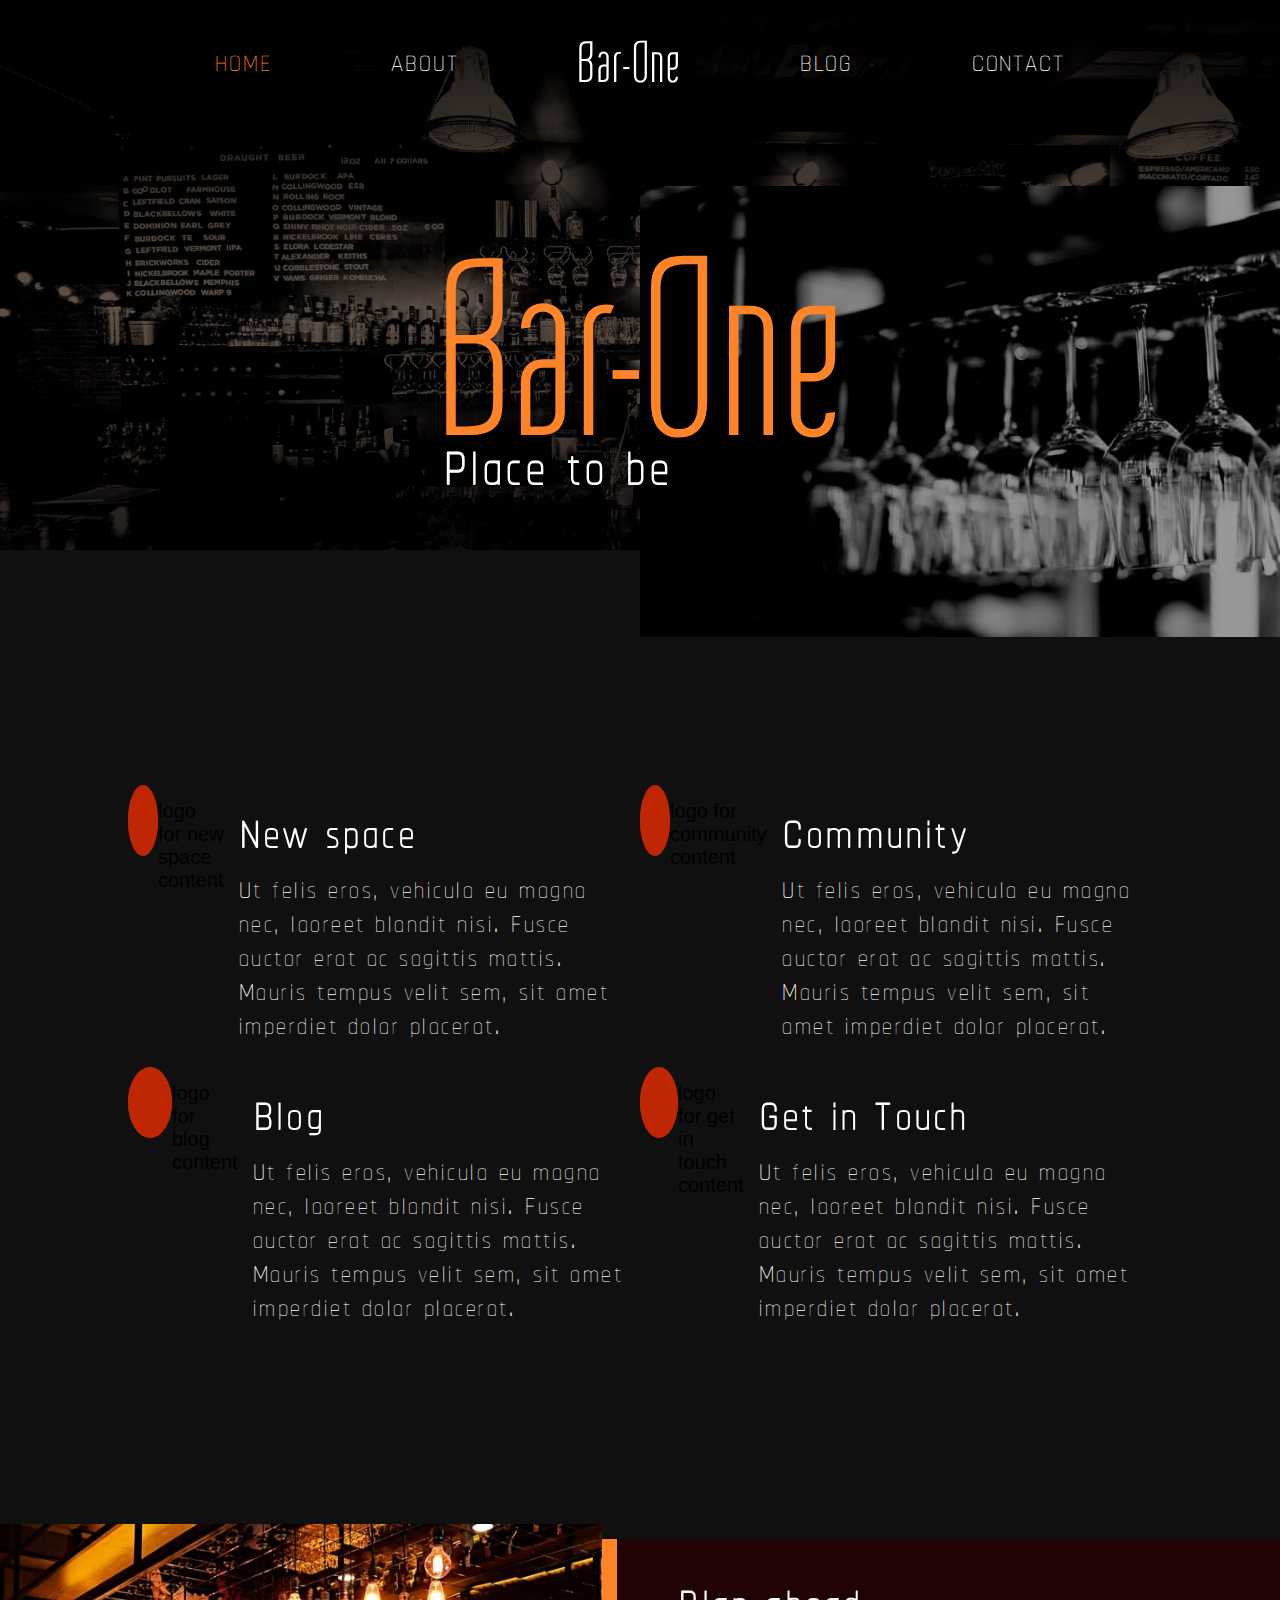
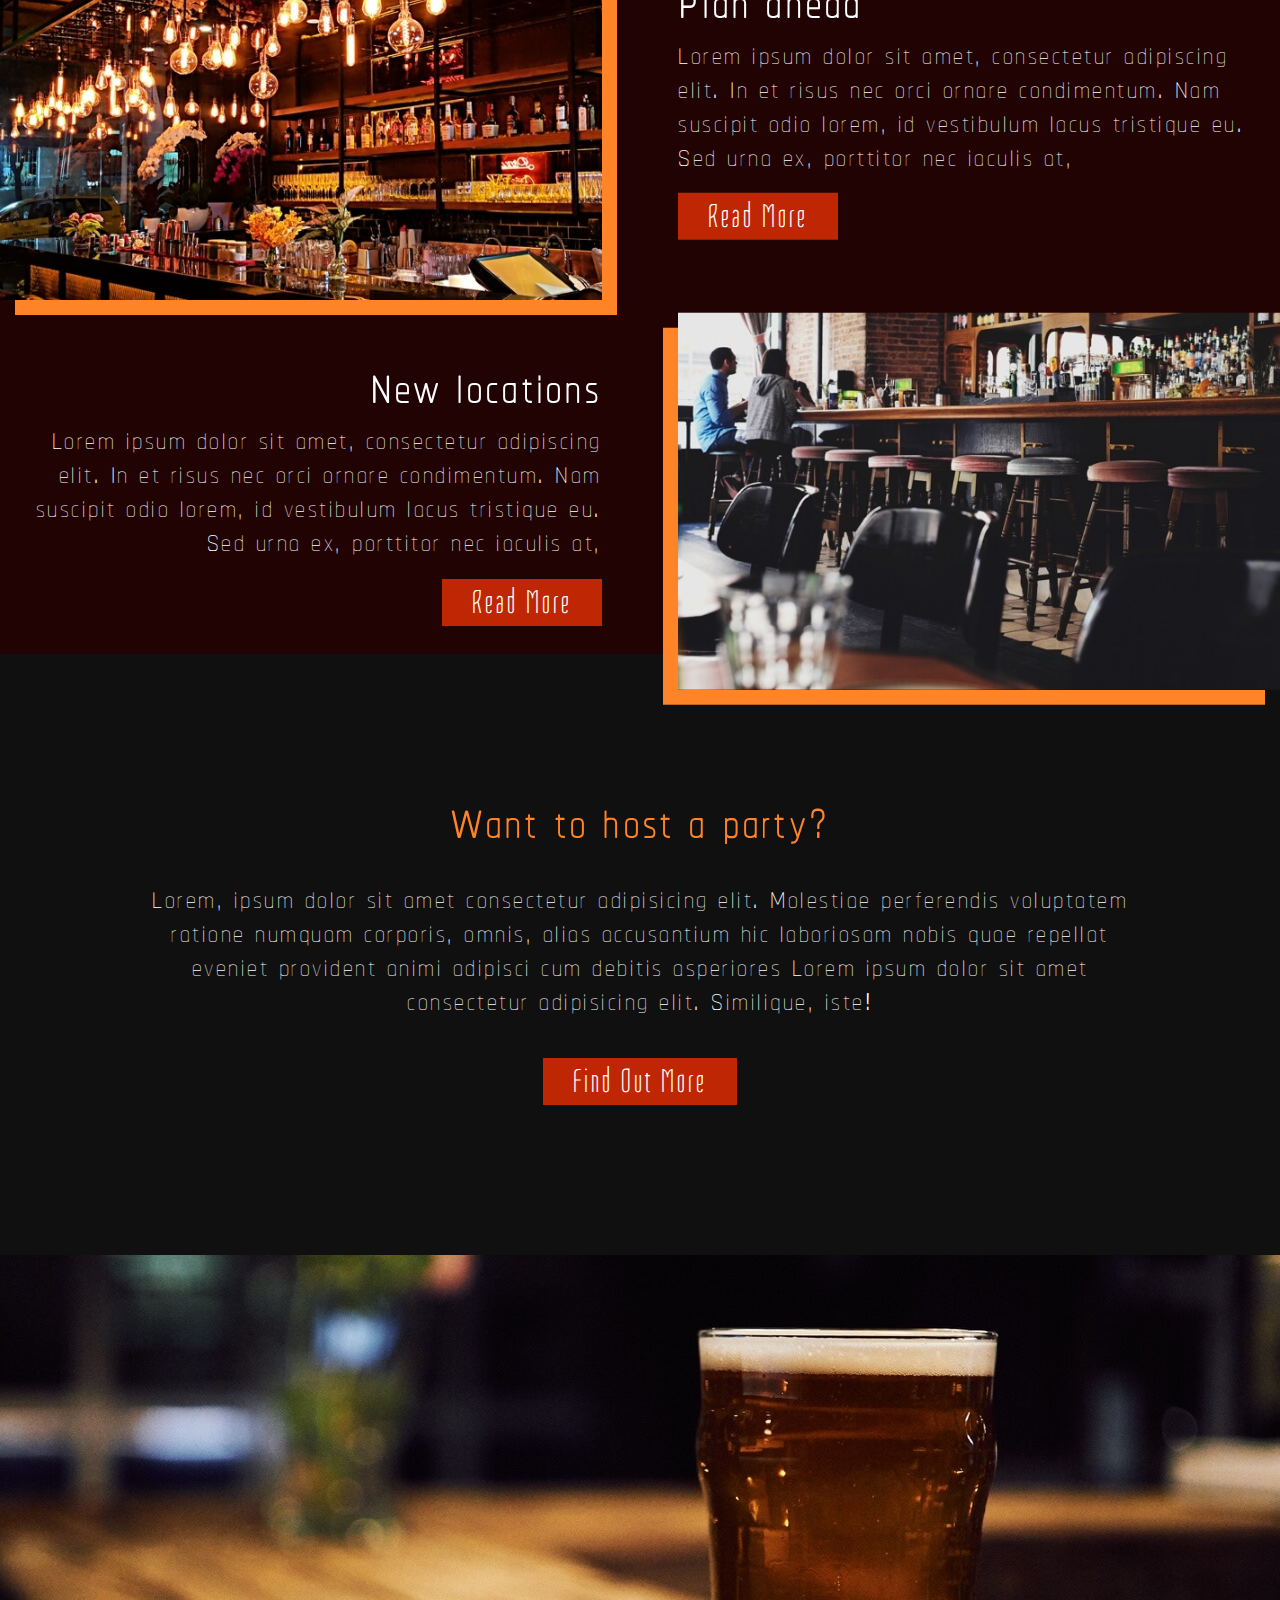
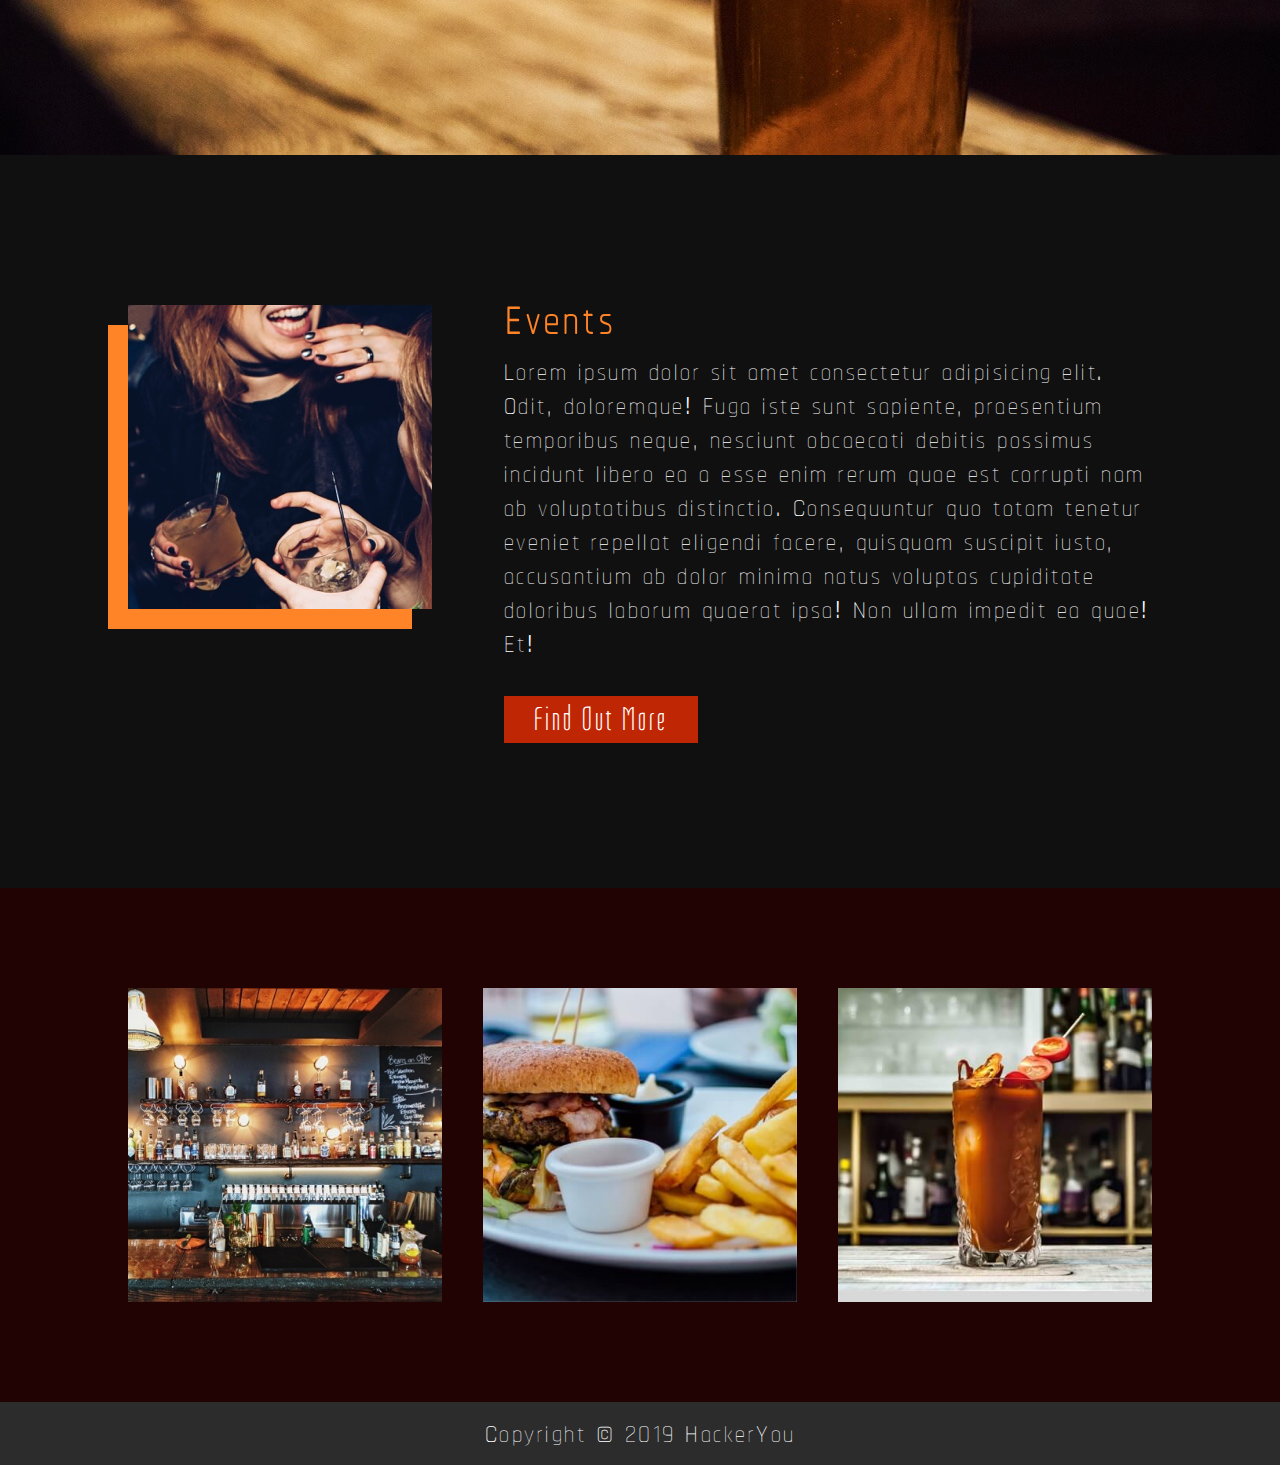
<file: index.html>
<!DOCTYPE html>
<html lang="en">
<head>
    <meta charset="UTF-8">
    <meta name="viewport" content="width=device-width, initial-scale=1.0">
    <meta http-equiv="X-UA-Compatible" content="ie=edge">
    <link href="https://fonts.googleapis.com/css?family=Chathura:100,400|Tulpen+One" rel="stylesheet">
    <link rel="stylesheet" href="https://use.fontawesome.com/releases/v5.7.0/css/all.css" integrity="sha384-lZN37f5QGtY3VHgisS14W3ExzMWZxybE1SJSEsQp9S+oqd12jhcu+A56Ebc1zFSJ"
        crossorigin="anonymous">
    <link rel="stylesheet" href="styles/style.css">
    <title>Bar-One</title>
</head>
<body>
    <header>
        <div class="wrapper">
            <nav>
                <ul class="topNav">
                    <li><a href="index.html" class="current">Home</a></li>
                    <li><a href="#about">About</a></li>
                    <li>Bar-One</li>
                    <li><a href="blog.html">Blog</a></li>
                    <li><a href="contact.html">Contact</a></li>
                </ul>
            </nav>
        </div>
        <div class="container">
            <div class="headerImg">
                <img src="assets/headerBox.jpg" alt="">
            </div>
            <div class="headerText">
                <h1>Bar-One</h1>
                <h2>Place to be</h2>
            </div>
        </div>
    </header>
    <section class="firstSection">
        <div class="wrapper">
            <div class="content">
                <a href="#"><i class="fas fa-home"></i></a>
                <span class="sr-only">logo for new space content</span>
                <div class="text text1">
                    <h3>New space</h3>
                    <p>Ut felis eros, vehicula eu magna nec, laoreet blandit nisi. Fusce auctor erat ac sagittis mattis. Mauris tempus velit sem, sit amet imperdiet dolar placerat.</p>
                </div>
            </div>
            <div class="content">
                <a href="#"><i class="fas fa-users"></i></a>
                <span class="sr-only">logo for community content</span>
                <div class="text text2">
                    <h3>Community</h3>
                    <p>Ut felis eros, vehicula eu magna nec, laoreet blandit nisi. Fusce auctor erat ac sagittis mattis. Mauris tempus velit sem, sit amet imperdiet dolar placerat.</p>
                </div>
            </div>
            <div class="content">
                <a href="blog.html"><i class="fas fa-file"></i></a>
                <span class="sr-only">logo for blog content</span>
                <div class="text text3">
                    <h3>Blog</h3>
                    <p>Ut felis eros, vehicula eu magna nec, laoreet blandit nisi. Fusce auctor erat ac sagittis mattis. Mauris tempus velit sem, sit amet imperdiet dolar placerat.</p>
                </div>
            </div>
            <div class="content">
                <a href="contact.html"><i class="fas fa-phone"></i></a>
                <span class="sr-only">logo for get in touch content</span>
                <div class="text text4">
                    <h3>Get in Touch</h3>
                    <p>Ut felis eros, vehicula eu magna nec, laoreet blandit nisi. Fusce auctor erat ac sagittis mattis. Mauris tempus velit sem, sit amet imperdiet dolar placerat.</p>
                </div>
            </div>
        </div>
    </section>
    <section class="secondSection">
        <div class="container">
            <div class="contentContainer containerLeft">
                <div class="img imgLeft">
                    <img src="assets/leftImage.jpg" alt="counter at the bar with many hanging light fixtures">
                </div>
                <div class="text leftText">
                    <h3>New locations</h3>
                    <p>Lorem ipsum dolor sit amet, consectetur adipiscing elit. In et risus nec orci ornare condimentum. Nam suscipit odio lorem, id vestibulum lacus tristique eu. Sed urna ex, porttitor nec iaculis at,</p>
                    <a href="#">Read more</a>
                </div>
            </div>
            <div class="contentContainer containerRight">
                <div class="img imgRight">
                    <img src="assets/rightImage.jpg" alt="two people sitting at the end of a bar">
                </div>
                    <div class="text rightText">
                        <h3>Plan ahead</h3>
                        <p>Lorem ipsum dolor sit amet, consectetur adipiscing elit. In et risus nec orci ornare condimentum. Nam suscipit odio lorem, id vestibulum lacus tristique eu. Sed urna ex, porttitor nec iaculis at,</p>
                        <a href="#">Read more</a>
                    </div>
                </div>
            </div>
    </section>
    <section class="thirdSection">
        <div class="wrapper">
            <h3>Want to host a party?</h3>
            <p>Lorem, ipsum dolor sit amet consectetur adipisicing elit. Molestiae perferendis voluptatem ratione numquam corporis, omnis, alias accusantium hic laboriosam nobis quae repellat eveniet provident animi adipisci cum debitis asperiores Lorem ipsum dolor sit amet consectetur adipisicing elit. Similique, iste!</p>
            <a href="#">Find Out More</a>
        </div>
    </section>
    <figure>
    </figure>
    <section class="events">
        <div class="wrapper">
            <div class="smallBox">
                <img src="assets/smallBoxImage.jpg" alt="close up of two drinks being help by two people">
            </div>
            <div class="text">
                <h3>Events</h3>
                <p>Lorem ipsum dolor sit amet consectetur adipisicing elit. Odit, doloremque! Fuga iste sunt sapiente, praesentium temporibus neque, nesciunt obcaecati debitis possimus incidunt libero ea a esse enim rerum quae est corrupti nam ab voluptatibus distinctio. Consequuntur quo totam tenetur eveniet repellat eligendi facere, quisquam suscipit iusto, accusantium ab dolor minima natus voluptas cupiditate doloribus laborum quaerat ipsa! Non ullam impedit ea quae! Et!</p>
                <a href="#">Find out more</a>
            </div>
        </div>
    </section>
    <section class="gallery">
        <div class="wrapper">
            <div class="img"><img src="assets/galleryImage1.jpg" alt=""></div>
            <div class="img"><img src="assets/galleryImage2.jpg" alt=""></div>
            <div class="img"><img src="assets/galleryImage3.jpg" alt=""></div>
        </div>
    </section>
    <footer>
        <p>Copyright &copy; 2019 HackerYou</p>
    </footer>
</body>
</html>
</file>
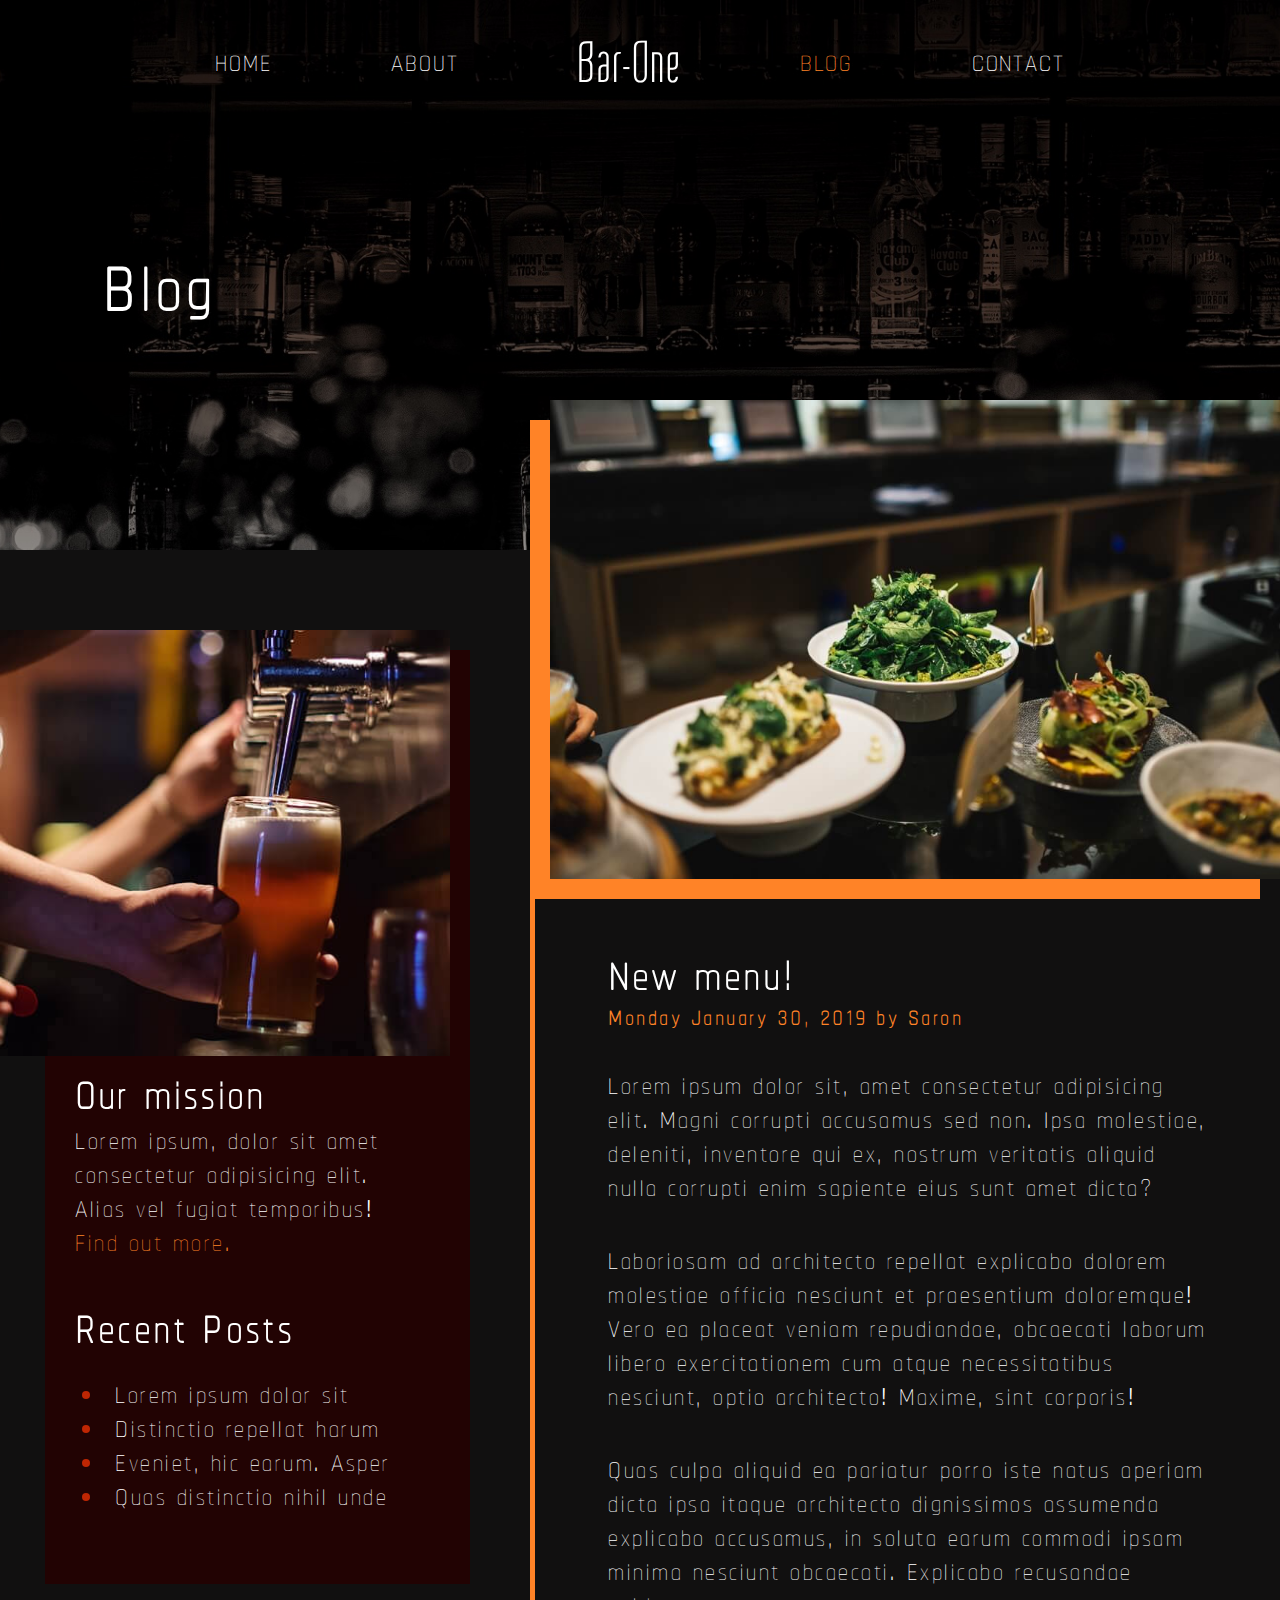
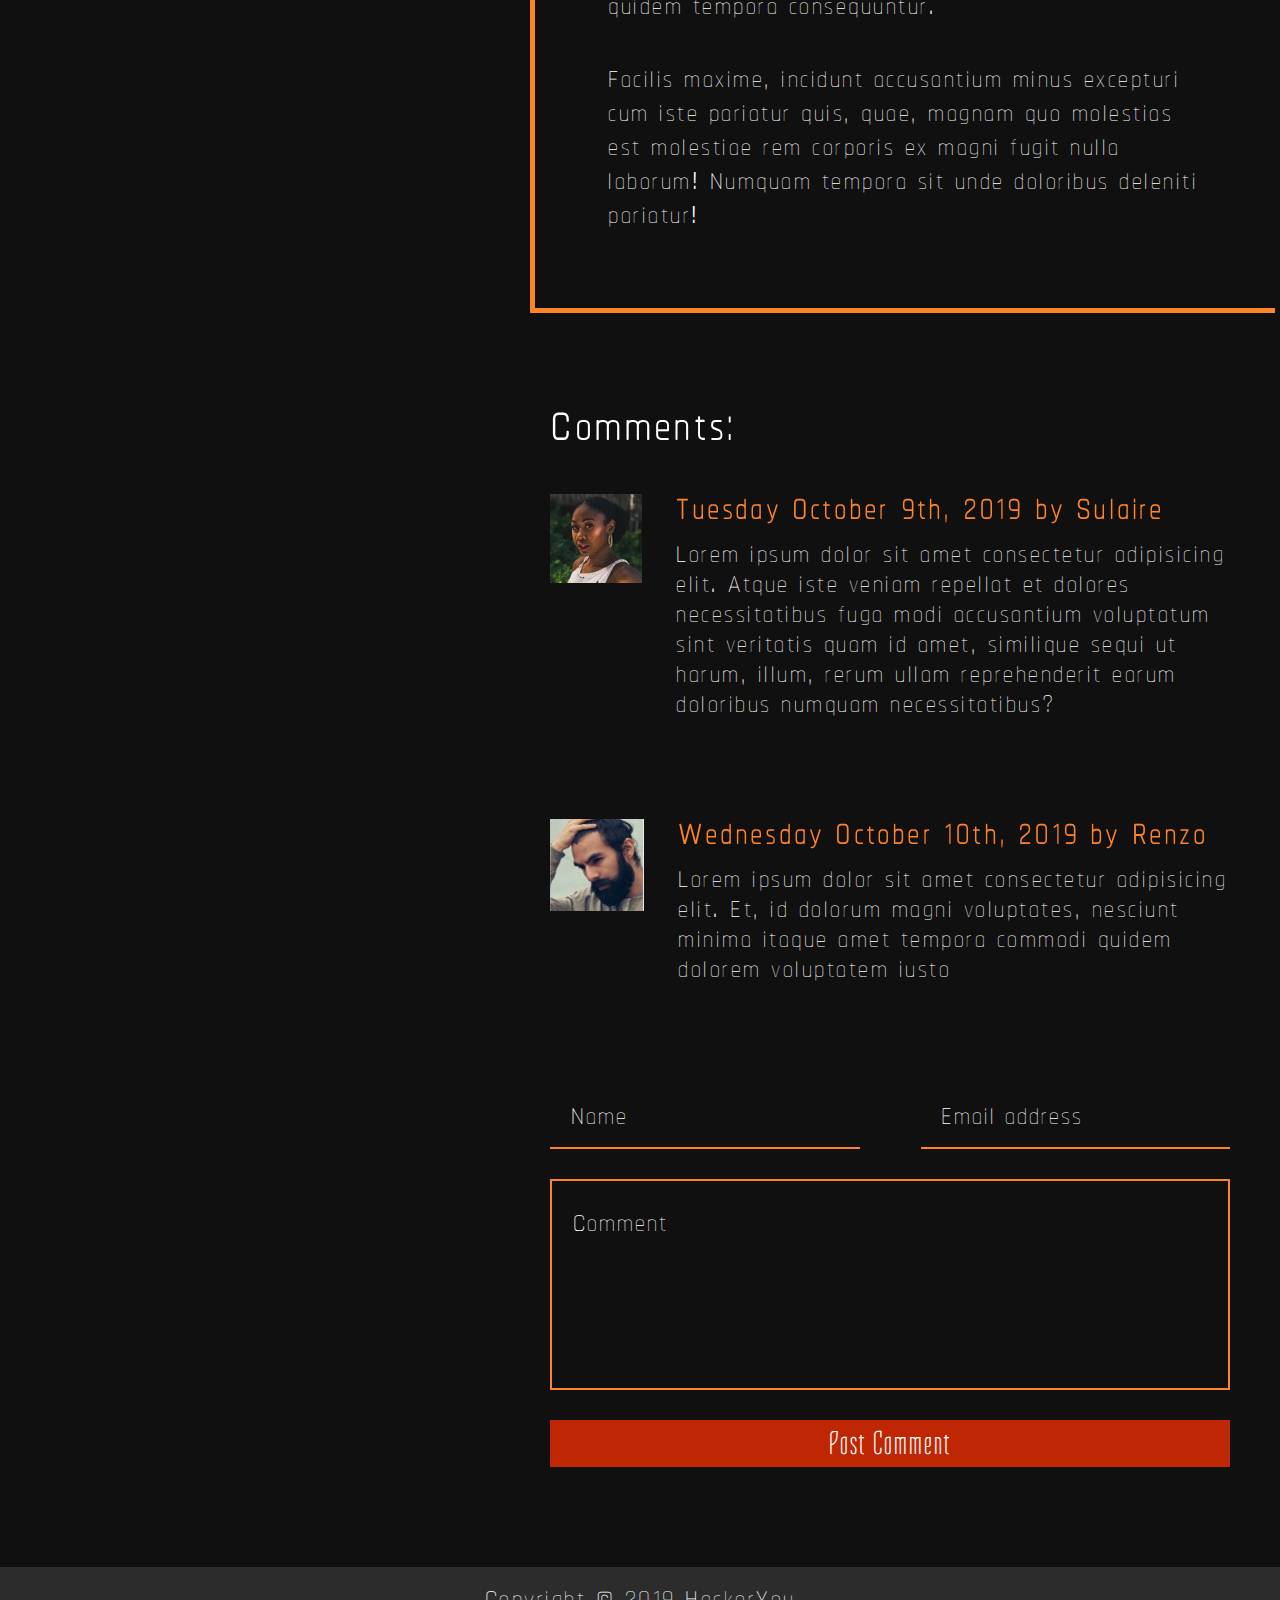
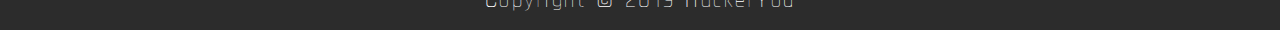
<file: blog.html>
<!DOCTYPE html>
<html lang="en">
<head>
    <meta charset="UTF-8">
    <meta name="viewport" content="width=device-width, initial-scale=1.0">
    <meta http-equiv="X-UA-Compatible" content="ie=edge">
    <link href="https://fonts.googleapis.com/css?family=Chathura:100,400|Tulpen+One" rel="stylesheet">
    <link rel="stylesheet" href="https://use.fontawesome.com/releases/v5.7.0/css/all.css" integrity="sha384-lZN37f5QGtY3VHgisS14W3ExzMWZxybE1SJSEsQp9S+oqd12jhcu+A56Ebc1zFSJ"
        crossorigin="anonymous">
    <link rel="stylesheet" href="styles/style.css">
    <title>Blog | Bar-One</title>
</head>
<body>
    <header class="blog">
        <div class="wrapper">
            <nav>
                <ul class="topNav">
                    <li><a href="index.html">Home</a></li>
                    <li><a href="#about">About</a></li>
                    <li>Bar-One</li>
                    <li><a href="blog.html" class="current">Blog</a></li>
                    <li><a href="contact.html">Contact</a></li>
                </ul>
            </nav>
        </div>
        <div class="headerContainer">
            <h2>Blog</h2>
        </div>
    </header>
<main class="blog">
    <aside>
        <div class="sidebarImg">
            <img src="assets/sidebarImage.jpg" alt="close up of a hand pouring beer from a tap to a glass">
        </div>
        <div class="sidebarText">
            <h3>Our mission</h3>
            <p>Lorem ipsum, dolor sit amet consectetur adipisicing elit. Alias vel fugiat temporibus!</p>
            <a href="#">Find out more.</a>
            <h3>Recent Posts</h3>
            <ul>
                <li><span>Lorem ipsum dolor sit</span></li>
                <li><span>Distinctio repellat harum</span></li>
                <li><span>Eveniet, hic earum. Asper</span></li>
                <li><span>Quas distinctio nihil unde</span></li>
            </ul>
        </div>
    </aside>
    <section class="blogSection">
        <div class="postImg">
            <img src="assets//postImage.jpg" alt="various appetizers on plates at the bar">
        </div>
        <div class="blogText">
            <h3>New menu!</h3>
            <p class="date">Monday January 30, 2019 by Saron</p>
            <p>Lorem ipsum dolor sit, amet consectetur adipisicing elit. Magni corrupti accusamus sed non. Ipsa molestiae, deleniti, inventore qui ex, nostrum veritatis aliquid nulla corrupti enim sapiente eius sunt amet dicta?</p>
            <p>Laboriosam ad architecto repellat explicabo dolorem molestiae officia nesciunt et praesentium doloremque! Vero ea
            placeat veniam repudiandae, obcaecati laborum libero exercitationem cum atque necessitatibus nesciunt, optio
            architecto! Maxime, sint corporis!</p>
            <p>Quas culpa aliquid ea pariatur porro iste natus aperiam dicta ipsa itaque architecto dignissimos assumenda explicabo
            accusamus, in soluta earum commodi ipsam minima nesciunt obcaecati. Explicabo recusandae quidem tempora consequuntur.</p>
            <p>Facilis maxime, incidunt accusantium minus excepturi cum iste pariatur quis, quae, magnam quo molestias est molestiae
            rem corporis ex magni fugit nulla laborum! Numquam tempora sit unde doloribus deleniti pariatur!</p>
        </div>
    </section>
</main>
<section class="comments">
    <div class="commentContainer">
        <h3>Comments:</h3>
        <div class="singleComment">
            <div class="userImg">
                <img src="assets/commentImage1.jpg" alt="portrait of a girl with plants in the background">
            </div>
            <div class="commentText">
                <h4>Tuesday October 9th, 2019 by Sulaire</h4>
                <p>Lorem ipsum dolor sit amet consectetur adipisicing elit. Atque iste veniam repellat et dolores necessitatibus fuga modi accusantium voluptatum sint veritatis quam id amet, similique sequi ut harum, illum, rerum ullam reprehenderit earum doloribus numquam necessitatibus?</p>
            </div>
        </div>
        <div class="singleComment">
            <div class="userImg">
                <img src="assets/commentImage2.jpg" alt="close up of a bearded man running his hand through his hair">
            </div>
            <div class="commentText">
                <h4>Wednesday October 10th, 2019 by Renzo</h4>
                <p>Lorem ipsum dolor sit amet consectetur adipisicing elit. Et, id dolorum magni voluptates, nesciunt minima itaque amet tempora commodi quidem dolorem voluptatem iusto</p>
            </div>
        </div>
        <form action="submit">
            <div class="formGroup">
            <label for="name" class="visuallyhidden">Name</label>
            <input type="text" id="name" class="name" placeholder="Name">

            <label for="email" class="visuallyhidden">Email address</label>
            <input type="email" id="email" class="email" placeholder="Email address">
            </div>

            <textarea name="Comment" placeholder="Comment" cols="10" rows="6"></textarea>

            <input type="submit" class="submit" value="Post Comment" id="submitComment">
        </form>
    </div>
</section>
<footer>
    <p>Copyright &copy; 2019 HackerYou</p>
</footer>
</body>
</html>
</file>
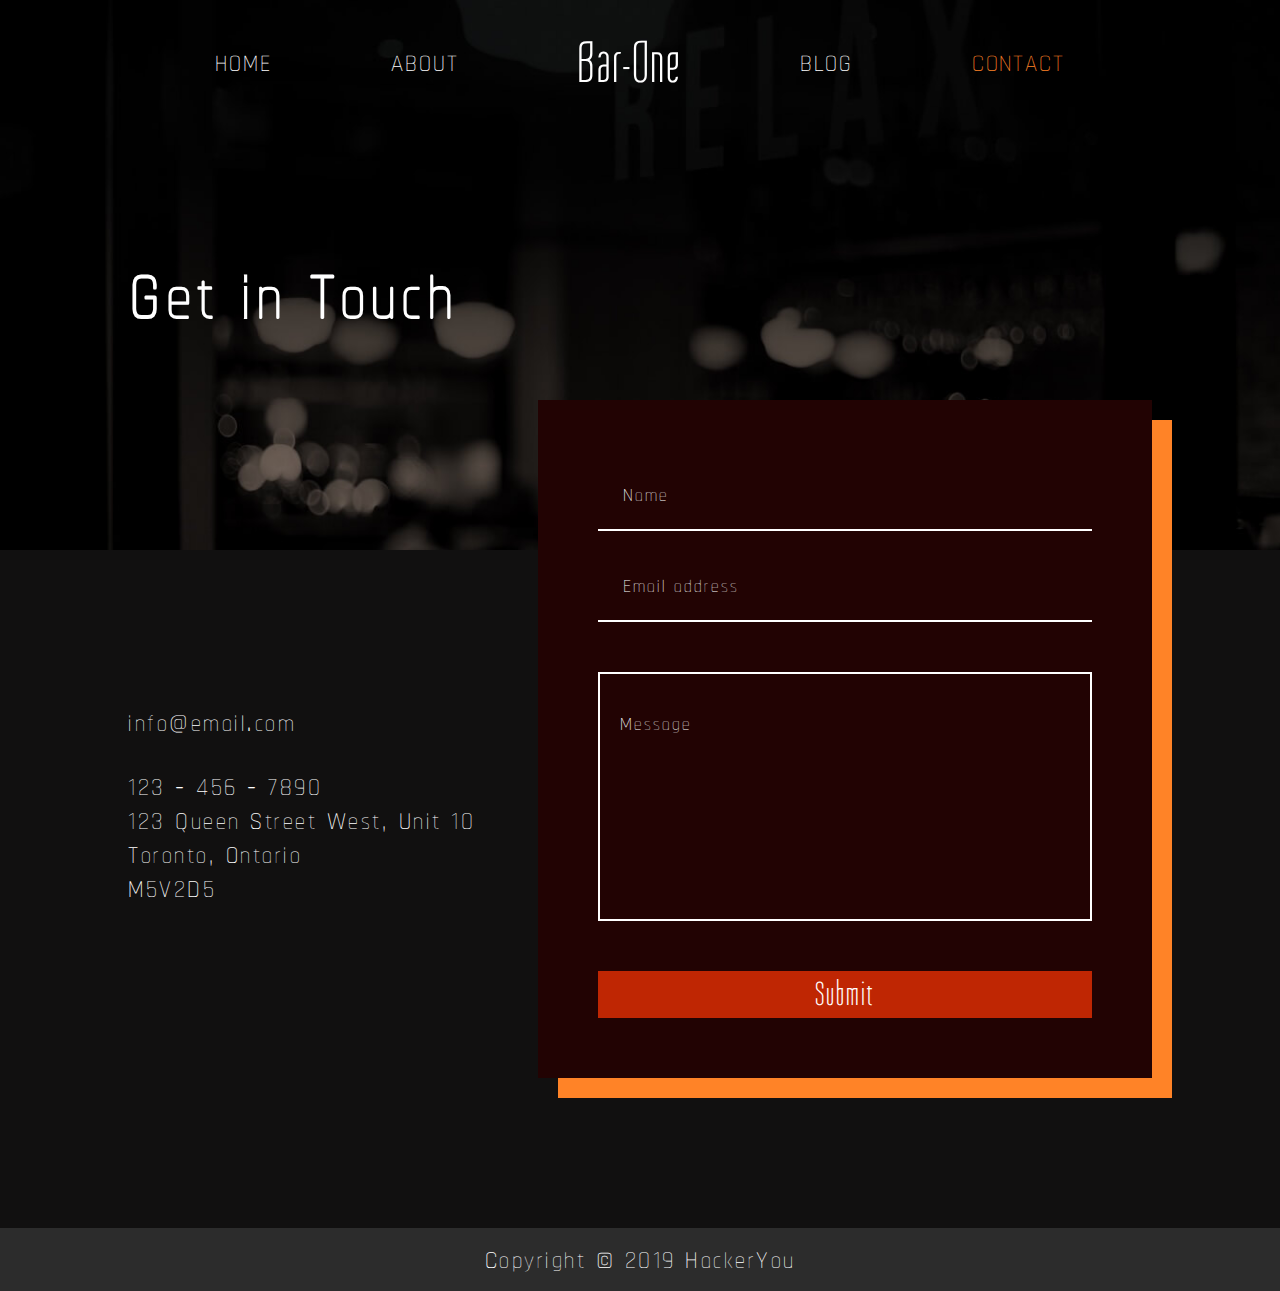
<file: contact.html>
<!DOCTYPE html>
<html lang="en">
<head>
    <meta charset="UTF-8">
    <meta name="viewport" content="width=device-width, initial-scale=1.0">
    <meta http-equiv="X-UA-Compatible" content="ie=edge">
    <link href="https://fonts.googleapis.com/css?family=Chathura:100,400|Tulpen+One" rel="stylesheet">
    <link rel="stylesheet" href="https://use.fontawesome.com/releases/v5.7.0/css/all.css" integrity="sha384-lZN37f5QGtY3VHgisS14W3ExzMWZxybE1SJSEsQp9S+oqd12jhcu+A56Ebc1zFSJ"
        crossorigin="anonymous">
    <link rel="stylesheet" href="styles/style.css">
    <title>Contact | Bar-One</title>
</head>
<body>
    <header class="contact">
        <div class="wrapper">
            <nav>
                <ul class="topNav">
                    <li><a href="index.html">Home</a></li>
                    <li><a href="#about">About</a></li>
                    <li>Bar-One</li>
                    <li><a href="blog.html">Blog</a></li>
                    <li><a href="contact.html" class="current">Contact</a></li>
                </ul>
            </nav>
            <h2>Get in Touch</h2>
        </div>
    </header>
    <main class="contact">
        <div class="wrapper">
        <form action="submit">
            <div class="formGroup">
                <label for="name" class="visuallyhidden">Name</label>
                <input type="text" id="name" class="name" placeholder="Name">
        
                <label for="email" class="visuallyhidden">Email address</label>
                <input type="email" id="email" class="email" placeholder="Email address">
            </div>
            <textarea name="Message" placeholder="Message" cols="10" rows="7"></textarea>
            <input type="submit" class="submit" value="Submit" id="submitComment">
        </form>
        <aside>
            <ul class="socialMedia">
                <li><a href="https://www.facebook.com"><i class="fab fa-facebook-f"></i><span class="sr-only"></span></a></li>
                <li><a href="https://www.instagram.com"><i class="fab fa-instagram"></i><span class="sr-only"></span></a></li>
                <li><a href="https://www.twitter.com"><i class="fab fa-twitter"></i><span class="sr-only"></span></a></li>
                <li><a href="https://www.whatsapp.com"><i class="fab fa-whatsapp"></i><span class="sr-only"></span></a></li>
            </ul>
            <div class="contactInfo">
                <a href="mailto:info@email.com">info@email.com</a>
                <a href="tel:1234567890">123 - 456 - 7890</a>
                <p>123 Queen Street West, Unit 10</p>
                <p>Toronto, Ontario</p>
                <p>M5V2D5</p>
            </div>
        </aside>
        </div>
    </main>
    <footer>
        <p>Copyright &copy; 2019 HackerYou</p>
    </footer>
</body>
</html>
</file>
<file: styles/style.css>
article, aside, details, figcaption, figure, footer, header, hgroup, nav, section, summary {
  display: block; }

audio, canvas, video {
  display: inline-block; }

audio:not([controls]) {
  display: none;
  height: 0; }

[hidden] {
  display: none; }

html {
  font-family: sans-serif;
  -webkit-text-size-adjust: 100%;
  -ms-text-size-adjust: 100%; }

a:focus {
  outline: thin dotted; }

a:active, a:hover {
  outline: 0; }

h1 {
  font-size: 2em; }

abbr[title] {
  border-bottom: 1px dotted; }

b, strong {
  font-weight: 700; }

dfn {
  font-style: italic; }

mark {
  background: #ff0;
  color: #000; }

code, kbd, pre, samp {
  font-family: monospace, serif;
  font-size: 1em; }

pre {
  white-space: pre-wrap;
  word-wrap: break-word; }

q {
  quotes: \201C \201D \2018 \2019; }

small {
  font-size: 80%; }

sub, sup {
  font-size: 75%;
  line-height: 0;
  position: relative;
  vertical-align: baseline; }

sup {
  top: -.5em; }

sub {
  bottom: -.25em; }

img {
  border: 0; }

svg:not(:root) {
  overflow: hidden; }

fieldset {
  border: 1px solid silver;
  margin: 0 2px;
  padding: .35em .625em .75em; }

button, input, select, textarea {
  font-family: inherit;
  font-size: 100%;
  margin: 0; }

button, input {
  line-height: normal; }

button, html input[type=button], input[type=reset], input[type=submit] {
  -webkit-appearance: button;
  cursor: pointer; }

button[disabled], input[disabled] {
  cursor: default; }

input[type=checkbox], input[type=radio] {
  -webkit-box-sizing: border-box;
  box-sizing: border-box;
  padding: 0; }

input[type=search] {
  -webkit-appearance: textfield;
  -moz-box-sizing: content-box;
  -webkit-box-sizing: content-box;
  box-sizing: content-box; }

input[type=search]::-webkit-search-cancel-button, input[type=search]::-webkit-search-decoration {
  -webkit-appearance: none; }

textarea {
  overflow: auto;
  vertical-align: top; }

table {
  border-collapse: collapse;
  border-spacing: 0; }

body, figure {
  margin: 0; }

legend, button::-moz-focus-inner, input::-moz-focus-inner {
  border: 0;
  padding: 0; }

.clearfix:after {
  visibility: hidden;
  display: block;
  font-size: 0;
  content: '';
  clear: both;
  height: 0; }

* {
  -moz-box-sizing: border-box;
  -webkit-box-sizing: border-box;
  box-sizing: border-box; }

.visuallyhidden:not(:focus):not(:active) {
  position: absolute;
  width: 1px;
  height: 1px;
  margin: -1px;
  border: 0;
  padding: 0;
  white-space: nowrap;
  -webkit-clip-path: inset(100%);
  clip-path: inset(100%);
  clip: rect(0 0 0 0);
  overflow: hidden; }

html {
  font-size: 125%;
  background: #111010; }

img {
  max-width: 100%;
  display: block; }

.wrapper {
  width: 80%;
  max-width: 1600px;
  margin: 0 auto; }

p {
  font-size: 1.95rem;
  line-height: 1.7rem;
  letter-spacing: 2.5px;
  color: #ffffff;
  font-family: 'Chathura', sans-serif;
  font-weight: 100; }

footer {
  background: #2c2c2c; }
  footer p {
    margin: 0;
    padding: 0;
    text-align: center;
    line-height: inherit; }

header .wrapper nav a:hover {
  border-bottom: 1px solid #ff8327; }

section.firstSection i {
  -webkit-transition: all 0.3s;
  -o-transition: all 0.3s;
  transition: all 0.3s; }

section.firstSection i:hover {
  color: #111010; }

section.secondSection a {
  -webkit-transition: all 0.3s;
  -o-transition: all 0.3s;
  transition: all 0.3s; }

section.secondSection a:hover {
  -webkit-box-shadow: -5px 5px 0px 0px #ff8327;
  box-shadow: -5px 5px 0px 0px #ff8327; }

section.thirdSection a {
  -webkit-transition: all 0.3s;
  -o-transition: all 0.3s;
  transition: all 0.3s; }

section.thirdSection a:hover {
  -webkit-box-shadow: -5px 5px 0px 0px #ff8327;
  box-shadow: -5px 5px 0px 0px #ff8327; }

section.events a {
  -webkit-transition: all 0.3s;
  -o-transition: all 0.3s;
  transition: all 0.3s; }

section.events a:hover {
  -webkit-box-shadow: -5px 5px 0px 0px #ff8327;
  box-shadow: -5px 5px 0px 0px #ff8327; }

main.blog aside a:hover {
  border-bottom: 1px solid #ff8327; }

.submit {
  -webkit-transition: all 0.3s;
  -o-transition: all 0.3s;
  transition: all 0.3s; }

.submit:hover {
  -webkit-box-shadow: 5px 5px 0px 0px #ff8327;
  box-shadow: 5px 5px 0px 0px #ff8327; }

main.contact .wrapper a {
  -webkit-transition: all 0.3s;
  -o-transition: all 0.3s;
  transition: all 0.3s; }

main.contact .wrapper a:hover {
  color: #ff8327; }

main.contact .wrapper .contactInfo a {
  -webkit-transition: all 0.3s;
  -o-transition: all 0.3s;
  transition: all 0.3s; }

main.contact .wrapper .contactInfo a:hover {
  color: #ff8327; }

header .wrapper nav {
  margin: 0 auto;
  max-width: 850px; }
  header .wrapper nav ul {
    list-style-type: none;
    display: -webkit-box;
    display: -ms-flexbox;
    display: flex;
    -webkit-box-pack: justify;
    -ms-flex-pack: justify;
    justify-content: space-between;
    -webkit-box-align: center;
    -ms-flex-align: center;
    align-items: center;
    margin: 0;
    padding: 30px 0 0; }
    header .wrapper nav ul li {
      font-family: 'Tulpen One', cursive;
      color: #ffffff;
      font-size: 3rem;
      letter-spacing: 1.9px;
      display: -webkit-box;
      display: -ms-flexbox;
      display: flex; }
    header .wrapper nav ul li a {
      font-family: 'Chathura', sans-serif;
      font-size: 1.9rem;
      font-weight: 100;
      text-transform: uppercase;
      text-decoration: none;
      color: #ffffff;
      -webkit-transition: all 0.5s;
      -o-transition: all 0.5s;
      transition: all 0.5s; }
    header .wrapper nav ul .current {
      color: #ff8327; }

header {
  background: url(../assets/homeImage.jpg) center no-repeat;
  background-size: cover;
  height: 550px;
  position: relative; }
  header label {
    color: #ffffff;
    font-size: 1.5rem;
    font-weight: lighter; }
  header .container {
    max-width: 1600px;
    display: -webkit-box;
    display: -ms-flexbox;
    display: flex;
    -webkit-box-pack: end;
    -ms-flex-pack: end;
    justify-content: flex-end;
    margin: 0 auto; }
  header .headerImg {
    max-width: 50%;
    margin-top: 7%; }
  header .headerText {
    position: absolute;
    bottom: 15%;
    left: 0;
    right: 0;
    display: -webkit-box;
    display: -ms-flexbox;
    display: flex;
    -webkit-box-orient: vertical;
    -webkit-box-direction: normal;
    -ms-flex-direction: column;
    flex-direction: column;
    -webkit-box-align: center;
    -ms-flex-align: center;
    align-items: center;
    margin: 0 auto;
    width: 415px;
    z-index: 10; }
  header h1 {
    color: #ff8327;
    font-family: 'Tulpen One', cursive;
    font-size: 13rem;
    font-weight: 400;
    letter-spacing: 2.4px;
    margin: 0;
    padding: 0;
    line-height: 11.5rem; }
  header h2 {
    font-size: 4.16rem;
    line-height: 0;
    letter-spacing: 2.6px;
    color: #ffffff;
    font-family: 'Chathura', sans-serif;
    font-weight: 700;
    margin: 0;
    font-weight: 400;
    margin-left: 10px;
    -ms-flex-item-align: start;
    align-self: flex-start; }

.firstSection {
  padding-top: 250px;
  padding-bottom: 175px; }
  .firstSection .wrapper {
    display: -webkit-box;
    display: -ms-flexbox;
    display: flex;
    -ms-flex-wrap: wrap;
    flex-wrap: wrap; }
    .firstSection .wrapper .content {
      width: 50%;
      display: -webkit-box;
      display: -ms-flexbox;
      display: flex; }
    .firstSection .wrapper .text {
      margin-left: 3%; }
    .firstSection .wrapper h3 {
      font-size: 3.4rem;
      line-height: 2.9rem;
      letter-spacing: 2.2px;
      color: #ffffff;
      font-family: 'Chathura', sans-serif;
      font-weight: 700;
      font-weight: 400;
      margin-top: 5px;
      margin-bottom: 0; }
    .firstSection .wrapper p {
      margin-top: 10px; }
    .firstSection .wrapper i {
      color: #ffffff;
      font-size: 1.8rem;
      background: #bf2603;
      border-radius: 50%;
      border: 15px solid #bf2603; }
    .firstSection .wrapper .fa-file {
      padding: 0 7px; }
    .firstSection .wrapper .fa-phone {
      padding: 0 4px; }

.secondSection {
  background: #220303; }
  .secondSection .container {
    display: -webkit-box;
    display: -ms-flexbox;
    display: flex;
    -webkit-box-pack: justify;
    -ms-flex-pack: justify;
    justify-content: space-between;
    max-width: 1600px;
    margin: 0 auto; }
    .secondSection .container .contentContainer {
      display: -webkit-box;
      display: -ms-flexbox;
      display: flex;
      -webkit-box-orient: vertical;
      -webkit-box-direction: normal;
      -ms-flex-direction: column;
      flex-direction: column;
      -webkit-box-pack: justify;
      -ms-flex-pack: justify;
      justify-content: space-between;
      width: 47%;
      max-width: 670px; }
    .secondSection .container .containerLeft {
      -webkit-transform: translate(0px, -15px);
      -ms-transform: translate(0px, -15px);
      transform: translate(0px, -15px); }
    .secondSection .container .leftText {
      text-align: right;
      margin: 10% 0 3% 3%; }
    .secondSection .container .rightText {
      margin-right: 3%;
      margin-bottom: 10%; }
    .secondSection .container .containerRight {
      -webkit-box-orient: vertical;
      -webkit-box-direction: reverse;
      -ms-flex-direction: column-reverse;
      flex-direction: column-reverse;
      -webkit-transform: translate(0px, 5%);
      -ms-transform: translate(0px, 5%);
      transform: translate(0px, 5%); }
    .secondSection .container .img {
      -ms-flex-negative: 1;
      flex-shrink: 1; }
    .secondSection .container .imgLeft {
      -webkit-box-shadow: 15px 15px 0px 0px #ff8327;
      box-shadow: 15px 15px 0px 0px #ff8327; }
    .secondSection .container .imgRight {
      -webkit-box-shadow: -15px 15px 0px 0px #ff8327;
      box-shadow: -15px 15px 0px 0px #ff8327; }
    .secondSection .container h3 {
      font-size: 3.4rem;
      line-height: 2.9rem;
      letter-spacing: 2.2px;
      color: #ffffff;
      font-family: 'Chathura', sans-serif;
      font-weight: 700;
      font-weight: 400;
      margin: 0; }
    .secondSection .container p {
      margin: 1% 0 4%; }
    .secondSection .container a {
      text-decoration: none;
      text-transform: capitalize;
      color: #ffffff;
      font-family: Tulpen One, cursive;
      background: #bf2603;
      padding: 5px 30px;
      font-size: 1.7rem;
      letter-spacing: 3px; }

.thirdSection .wrapper {
  display: -webkit-box;
  display: -ms-flexbox;
  display: flex;
  -webkit-box-orient: vertical;
  -webkit-box-direction: normal;
  -ms-flex-direction: column;
  flex-direction: column;
  text-align: center;
  padding: 150px 0; }

.thirdSection h3 {
  font-size: 3.4rem;
  line-height: 2rem;
  letter-spacing: 2.2px;
  color: #ff8327;
  font-family: 'Chathura', sans-serif;
  font-weight: 700;
  font-weight: 400;
  margin: 0; }

.thirdSection a {
  text-decoration: none;
  text-transform: capitalize;
  color: #ffffff;
  font-family: Tulpen One, cursive;
  background: #bf2603;
  padding: 5px 30px;
  font-size: 1.7rem;
  letter-spacing: 3px;
  -ms-flex-item-align: center;
  -ms-grid-row-align: center;
  align-self: center; }

figure {
  background: url(../assets/bannerImage.jpg) center right no-repeat;
  background-size: cover;
  height: 500px;
  max-width: 1600px;
  margin: 0 auto; }

.events .wrapper {
  display: -webkit-box;
  display: -ms-flexbox;
  display: flex;
  padding: 150px 0;
  -webkit-box-pack: justify;
  -ms-flex-pack: justify;
  justify-content: space-between; }

.events .smallBox {
  -ms-flex-negative: 0;
  flex-shrink: 0;
  margin-right: 7%; }

.events img {
  -webkit-box-shadow: -20px 20px 0px 0px #ff8327;
  box-shadow: -20px 20px 0px 0px #ff8327; }

.events h3 {
  font-size: 3.4rem;
  line-height: 1.5rem;
  letter-spacing: 2.2px;
  color: #ff8327;
  font-family: 'Chathura', sans-serif;
  font-weight: 700;
  font-weight: 400;
  margin: 0; }

.events p {
  margin: 20px 0 40px; }

.events a {
  text-decoration: none;
  text-transform: capitalize;
  color: #ffffff;
  font-family: Tulpen One, cursive;
  background: #bf2603;
  padding: 5px 30px;
  font-size: 1.7rem;
  letter-spacing: 3px;
  -ms-flex-item-align: center;
  -ms-grid-row-align: center;
  align-self: center; }

.gallery {
  background: #220303; }
  .gallery .wrapper {
    display: -webkit-box;
    display: -ms-flexbox;
    display: flex;
    -webkit-box-pack: justify;
    -ms-flex-pack: justify;
    justify-content: space-between;
    padding: 100px 0; }
  .gallery img {
    -webkit-transition: all 0.2s;
    -o-transition: all 0.2s;
    transition: all 0.2s; }
  .gallery .img {
    margin: 0 2%; }
  .gallery .img:nth-of-type(1) {
    margin-left: 0; }
  .gallery .img:nth-of-type(3) {
    margin-right: 0; }

header.blog {
  background: url(../assets/blogHeader.jpg) top center no-repeat;
  background-size: cover;
  height: 550px; }
  header.blog .headerContainer {
    max-width: 1600px;
    margin: 0 auto; }
  header.blog h2 {
    margin: 15% 0px 0 8%;
    font-size: 5.5rem; }

main.blog {
  display: -webkit-box;
  display: -ms-flexbox;
  display: flex;
  -webkit-box-pack: justify;
  -ms-flex-pack: justify;
  justify-content: space-between;
  -webkit-box-align: start;
  -ms-flex-align: start;
  align-items: flex-start;
  margin: 0 auto;
  margin-bottom: -100px;
  max-width: 1600px; }
  main.blog aside {
    -ms-flex-negative: 3;
    flex-shrink: 3;
    display: -webkit-box;
    display: -ms-flexbox;
    display: flex;
    -webkit-box-orient: vertical;
    -webkit-box-direction: normal;
    -ms-flex-direction: column;
    flex-direction: column;
    max-width: 450px;
    margin-top: 100px;
    -webkit-box-shadow: 20px 0px 0px 0px #220303;
    box-shadow: 20px 0px 0px 0px #220303; }
    main.blog aside .sidebarImg {
      background: #220303;
      -webkit-transform: translateY(-20px);
      -ms-transform: translateY(-20px);
      transform: translateY(-20px); }
    main.blog aside .sidebarText {
      margin-left: 10%;
      padding: 0px 30px 30px;
      background: #220303;
      -webkit-transform: translateY(-20px);
      -ms-transform: translateY(-20px);
      transform: translateY(-20px);
      -webkit-box-shadow: 0px 20px 0px 0px #220303;
      box-shadow: 0px 20px 0px 0px #220303; }
    main.blog aside h3 {
      font-size: 3.4rem;
      line-height: 2.9rem;
      letter-spacing: 2.2px;
      color: #ffffff;
      font-family: 'Chathura', sans-serif;
      font-weight: 700;
      font-weight: 400;
      margin: 10px 0 0; }
    main.blog aside p {
      margin: 0; }
    main.blog aside a {
      text-decoration: none;
      color: #ff8327;
      font-family: 'Chathura', sans-serif;
      font-size: 1.95rem;
      line-height: 1.7rem;
      letter-spacing: 2.5px;
      font-weight: 100; }
    main.blog aside ul {
      padding-left: 30px; }
    main.blog aside li {
      color: #bf2603;
      font-size: 1.3rem; }
      main.blog aside li span {
        color: #ffffff;
        font-family: 'Chathura', sans-serif;
        font-size: 1.95rem;
        line-height: 1.7rem;
        letter-spacing: 2.5px;
        font-weight: 100;
        margin-left: 10px; }
    main.blog aside h3:nth-of-type(2) {
      margin-top: 40px; }
  main.blog .blogSection {
    display: -webkit-box;
    display: -ms-flexbox;
    display: flex;
    -webkit-box-orient: vertical;
    -webkit-box-direction: normal;
    -ms-flex-direction: column;
    flex-direction: column;
    margin-left: 100px;
    width: 60%;
    max-width: 980px;
    -webkit-transform: translate(0px, -150px);
    -ms-transform: translate(0px, -150px);
    transform: translate(0px, -150px);
    -ms-flex-negative: 1;
    flex-shrink: 1; }
    main.blog .blogSection .blogText {
      -ms-flex-item-align: center;
      -ms-grid-row-align: center;
      align-self: center;
      padding: 12% 10% 5%;
      margin-left: -15px;
      -webkit-box-shadow: -5px 5px 0px 0px #ff8327;
      box-shadow: -5px 5px 0px 0px #ff8327; }
    main.blog .blogSection .postImg {
      -webkit-box-shadow: -20px 20px 0px 0px #ff8327;
      box-shadow: -20px 20px 0px 0px #ff8327; }
    main.blog .blogSection h3 {
      font-size: 3.4rem;
      line-height: 1rem;
      letter-spacing: 2.2px;
      color: #ffffff;
      font-family: 'Chathura', sans-serif;
      font-weight: 700;
      margin: 0;
      font-weight: 400; }
    main.blog .blogSection p.date {
      color: #ff8327;
      margin: 20px 0 0;
      font-weight: 400;
      font-size: 1.8rem;
      line-height: 1.2rem; }

section.comments {
  display: -webkit-box;
  display: -ms-flexbox;
  display: flex;
  -webkit-box-orient: vertical;
  -webkit-box-direction: normal;
  -ms-flex-direction: column;
  flex-direction: column;
  -webkit-box-align: end;
  -ms-flex-align: end;
  align-items: flex-end;
  max-width: 1600px;
  margin: 0 auto; }
  section.comments .commentContainer {
    width: 57%;
    min-width: 600px;
    padding-right: 50px; }
  section.comments h3 {
    font-size: 3.4rem;
    line-height: 0rem;
    letter-spacing: 2.2px;
    color: #ffffff;
    font-family: 'Chathura', sans-serif;
    font-weight: 700;
    font-weight: 400; }
  section.comments .singleComment {
    display: -webkit-box;
    display: -ms-flexbox;
    display: flex; }
  section.comments .singleComment:nth-of-type(1) {
    margin-bottom: 100px; }
  section.comments .userImg {
    -ms-flex-negative: 0;
    flex-shrink: 0;
    margin-right: 5%; }
  section.comments h4 {
    font-size: 2.5rem;
    line-height: 1.5rem;
    letter-spacing: 2.2px;
    color: #ff8327;
    font-family: 'Chathura', sans-serif;
    font-weight: 700;
    font-weight: 400;
    margin: 0; }
  section.comments p {
    margin: 15px 0 0;
    line-height: 1.5rem; }
  section.comments form {
    display: -webkit-box;
    display: -ms-flexbox;
    display: flex;
    -webkit-box-orient: vertical;
    -webkit-box-direction: normal;
    -ms-flex-direction: column;
    flex-direction: column;
    font-size: 1.95rem;
    font-family: 'Chathura', sans-serif;
    font-weight: 100;
    margin-top: 100px; }
    section.comments form .name, section.comments form .email {
      background: none;
      color: #ffffff;
      letter-spacing: 2px;
      border: none;
      border-bottom: 2px solid #ff8327;
      max-width: 47%;
      padding: 0 0 0px 3%;
      font-weight: 100; }
    section.comments form textarea {
      background: none;
      color: #ffffff;
      letter-spacing: 2px;
      border: 2px solid #ff8327;
      margin: 30px 0;
      line-height: 1.5rem;
      padding: 4% 0 0px 3%;
      font-weight: 100;
      resize: none; }
    section.comments form input::-webkit-input-placeholder, section.comments form textarea::-webkit-input-placeholder {
      color: #ffffff;
      opacity: 1;
      font-weight: 100; }
    section.comments form input:-ms-input-placeholder, section.comments form textarea:-ms-input-placeholder {
      color: #ffffff;
      opacity: 1;
      font-weight: 100; }
    section.comments form input::-ms-input-placeholder, section.comments form textarea::-ms-input-placeholder {
      color: #ffffff;
      opacity: 1;
      font-weight: 100; }
    section.comments form input::placeholder, section.comments form textarea::placeholder {
      color: #ffffff;
      opacity: 1;
      font-weight: 100; }
    section.comments form .formGroup {
      display: -webkit-box;
      display: -ms-flexbox;
      display: flex;
      -webkit-box-pack: justify;
      -ms-flex-pack: justify;
      justify-content: space-between; }
    section.comments form .submit {
      background: #bf2603;
      border: none;
      font-family: 'Tulpen One', cursive;
      color: #ffffff;
      font-weight: 400;
      letter-spacing: 2px;
      font-size: 1.7rem;
      padding: 5px 0;
      margin: 0px 0 100px; }

header.contact {
  background: url(../assets/contactHeader.jpg) top center no-repeat;
  background-size: cover;
  height: 550px; }
  header.contact h2 {
    margin: 200px 0px 0 0%;
    font-size: 5.5rem; }

main.contact .wrapper {
  display: -webkit-box;
  display: -ms-flexbox;
  display: flex;
  -webkit-box-orient: horizontal;
  -webkit-box-direction: reverse;
  -ms-flex-direction: row-reverse;
  flex-direction: row-reverse;
  -webkit-box-pack: justify;
  -ms-flex-pack: justify;
  justify-content: space-between; }
  main.contact .wrapper form {
    display: -webkit-box;
    display: -ms-flexbox;
    display: flex;
    -webkit-box-orient: vertical;
    -webkit-box-direction: normal;
    -ms-flex-direction: column;
    flex-direction: column;
    width: 60%;
    max-width: 950px;
    font-size: 1.5rem;
    font-family: 'Chathura', sans-serif;
    font-weight: 100;
    background: #220303;
    padding: 70px 60px 60px;
    -webkit-transform: translate(0, -150px);
    -ms-transform: translate(0, -150px);
    transform: translate(0, -150px);
    -webkit-box-shadow: 20px 20px 0px 0px #ff8327;
    box-shadow: 20px 20px 0px 0px #ff8327; }
    main.contact .wrapper form .name, main.contact .wrapper form .email {
      background: none;
      color: #ffffff;
      letter-spacing: 2px;
      border: none;
      border-bottom: 2px solid #ffffff;
      max-width: 48%;
      padding: 0 0 10px 25px;
      font-weight: 100; }
    main.contact .wrapper form textarea {
      background: none;
      color: #ffffff;
      letter-spacing: 2px;
      border: 2px solid #ffffff;
      margin: 50px 0;
      line-height: 1.5rem;
      padding: 35px 0 0px 20px;
      font-weight: 100;
      resize: none; }
    main.contact .wrapper form input::-webkit-input-placeholder, main.contact .wrapper form textarea::-webkit-input-placeholder {
      color: #ffffff;
      opacity: 1;
      font-weight: 100; }
    main.contact .wrapper form input:-ms-input-placeholder, main.contact .wrapper form textarea:-ms-input-placeholder {
      color: #ffffff;
      opacity: 1;
      font-weight: 100; }
    main.contact .wrapper form input::-ms-input-placeholder, main.contact .wrapper form textarea::-ms-input-placeholder {
      color: #ffffff;
      opacity: 1;
      font-weight: 100; }
    main.contact .wrapper form input::placeholder, main.contact .wrapper form textarea::placeholder {
      color: #ffffff;
      opacity: 1;
      font-weight: 100; }
    main.contact .wrapper form .formGroup {
      display: -webkit-box;
      display: -ms-flexbox;
      display: flex;
      -webkit-box-pack: justify;
      -ms-flex-pack: justify;
      justify-content: space-between; }
    main.contact .wrapper form .submit {
      background: #bf2603;
      border: none;
      font-family: 'Tulpen One', cursive;
      color: #ffffff;
      font-weight: 400;
      letter-spacing: 2px;
      font-size: 1.7rem;
      padding: 5px 0; }
  main.contact .wrapper aside {
    width: 35%;
    margin-top: 100px; }
    main.contact .wrapper aside ul {
      list-style-type: none;
      display: -webkit-box;
      display: -ms-flexbox;
      display: flex;
      margin: 10px 0 0 -12px;
      padding: 0; }
    main.contact .wrapper aside li {
      padding: 0 6px; }
    main.contact .wrapper aside li a {
      color: #ffffff;
      padding: 0 7px;
      font-size: 1.3rem; }
    main.contact .wrapper aside .contactInfo {
      display: -webkit-box;
      display: -ms-flexbox;
      display: flex;
      -webkit-box-orient: vertical;
      -webkit-box-direction: normal;
      -ms-flex-direction: column;
      flex-direction: column; }
      main.contact .wrapper aside .contactInfo a {
        color: #ffffff;
        text-decoration: none;
        color: #ffffff;
        font-family: 'Chathura', sans-serif;
        font-weight: 100;
        font-size: 1.95rem;
        letter-spacing: 2.5px;
        line-height: 1.7rem; }
      main.contact .wrapper aside .contactInfo p {
        margin: 0; }
    main.contact .wrapper aside .contactInfo a:first-child {
      margin: 15px 0 30px; }

@media (max-width: 1130px) {
  .firstSection {
    padding-top: 150px;
    padding-bottom: 150px; }
  .secondSection p {
    line-height: 1.3rem; } }

@media (max-width: 972px) {
  .firstSection .wrapper {
    -webkit-box-orient: vertical;
    -webkit-box-direction: normal;
    -ms-flex-direction: column;
    flex-direction: column; }
    .firstSection .wrapper .content {
      width: 100%;
      display: -webkit-box;
      display: -ms-flexbox;
      display: flex;
      -webkit-box-orient: vertical;
      -webkit-box-direction: normal;
      -ms-flex-direction: column;
      flex-direction: column;
      -webkit-box-align: center;
      -ms-flex-align: center;
      align-items: center; }
      .firstSection .wrapper .content a {
        -ms-flex-item-align: end;
        align-self: flex-end; }
    .firstSection .wrapper .text {
      padding-bottom: 50px; }
    .firstSection .wrapper .text4 {
      padding-bottom: 0; }
  .secondSection .container {
    display: -webkit-box;
    display: -ms-flexbox;
    display: flex;
    -webkit-box-orient: vertical;
    -webkit-box-direction: normal;
    -ms-flex-direction: column;
    flex-direction: column; }
    .secondSection .container .contentContainer {
      width: 80%;
      margin: 0 auto; }
      .secondSection .container .contentContainer p {
        line-height: 1.7rem; }
  .gallery img:hover {
    -webkit-transform: scale(1.5);
    -ms-transform: scale(1.5);
    transform: scale(1.5); } }

@media (max-width: 777px) {
  .events .wrapper {
    display: -webkit-box;
    display: -ms-flexbox;
    display: flex;
    -webkit-box-orient: vertical;
    -webkit-box-direction: normal;
    -ms-flex-direction: column;
    flex-direction: column;
    -webkit-box-align: center;
    -ms-flex-align: center;
    align-items: center; }
    .events .wrapper .smallBox {
      margin: 0 auto;
      margin-bottom: 50px; }
    .events .wrapper .text {
      display: -webkit-box;
      display: -ms-flexbox;
      display: flex;
      -webkit-box-orient: vertical;
      -webkit-box-direction: normal;
      -ms-flex-direction: column;
      flex-direction: column;
      text-align: center; }
  .gallery .wrapper {
    display: -webkit-box;
    display: -ms-flexbox;
    display: flex;
    -webkit-box-pack: center;
    -ms-flex-pack: center;
    justify-content: center;
    padding: 100px 0;
    -ms-flex-wrap: wrap;
    flex-wrap: wrap; }
    .gallery .wrapper img {
      -webkit-transition: all 0.2s;
      -o-transition: all 0.2s;
      transition: all 0.2s; }
    .gallery .wrapper .img {
      width: 46%;
      margin: 2%; }
    .gallery .wrapper .img:nth-of-type(1) {
      margin-left: 2%; }
    .gallery .wrapper .img:nth-of-type(3) {
      margin-right: 2%; } }

@media (max-width: 600px) {
  header .wrapper nav ul {
    -webkit-box-orient: vertical;
    -webkit-box-direction: normal;
    -ms-flex-direction: column;
    flex-direction: column;
    -webkit-box-align: start;
    -ms-flex-align: start;
    align-items: flex-start; }
  header .wrapper nav li a {
    line-height: 2rem; }
  header .wrapper nav li:nth-of-type(3) {
    display: none; }
  .headerText {
    max-width: 280px; }
    .headerText h1 {
      font-size: 8rem;
      line-height: 8rem; }
    .headerText h2 {
      font-size: 3.5rem;
      margin-left: 14px; }
  section.thirdSection .wrapper {
    padding-bottom: 0; }
  figure {
    display: none; }
  .gallery .wrapper {
    display: -webkit-box;
    display: -ms-flexbox;
    display: flex;
    -webkit-box-pack: center;
    -ms-flex-pack: center;
    justify-content: center;
    -webkit-box-align: center;
    -ms-flex-align: center;
    align-items: center;
    padding: 100px 0; }
    .gallery .wrapper img {
      margin: 0 auto; }
    .gallery .wrapper .img {
      width: 100%; }
  .gallery img:hover {
    -webkit-transform: none;
    -ms-transform: none;
    transform: none; } }

@media (max-width: 1006px) {
  main.blog {
    -webkit-box-orient: vertical;
    -webkit-box-direction: reverse;
    -ms-flex-direction: column-reverse;
    flex-direction: column-reverse;
    -webkit-box-align: end;
    -ms-flex-align: end;
    align-items: flex-end; }
    main.blog aside {
      -ms-flex-item-align: center;
      -ms-grid-row-align: center;
      align-self: center; }
    main.blog .blogSection {
      width: 90%; }
  main.blog aside {
    -ms-flex-item-align: center;
    -ms-grid-row-align: center;
    align-self: center;
    margin-bottom: 100px; }
  section.comments .commentContainer {
    width: 80%;
    min-width: 0;
    padding-right: 0px;
    -ms-flex-item-align: center;
    -ms-grid-row-align: center;
    align-self: center; } }

@media (max-width: 600px) {
  header.blog h2 {
    text-align: right;
    margin-right: 20px; }
  section.comments .singleComment {
    -webkit-box-orient: vertical;
    -webkit-box-direction: normal;
    -ms-flex-direction: column;
    flex-direction: column; }
  section.comments .userImg {
    margin: 0 0 2%; }
  section.comments form .formGroup {
    -webkit-box-orient: vertical;
    -webkit-box-direction: normal;
    -ms-flex-direction: column;
    flex-direction: column; }
  section.comments form .name, section.comments form .email {
    max-width: 100%; }
  section.comments form .name {
    margin-bottom: 30px; } }

@media (max-width: 1340px) {
  main.contact .wrapper form .formGroup {
    display: -webkit-box;
    display: -ms-flexbox;
    display: flex;
    -webkit-box-orient: vertical;
    -webkit-box-direction: normal;
    -ms-flex-direction: column;
    flex-direction: column; }
  main.contact .wrapper form .name, main.contact .wrapper form .email {
    max-width: 100%; }
  main.contact .wrapper form .name {
    margin-bottom: 30px; } }

@media (max-width: 900px) {
  main.contact .wrapper {
    -webkit-box-orient: vertical;
    -webkit-box-direction: normal;
    -ms-flex-direction: column;
    flex-direction: column; }
    main.contact .wrapper form {
      width: 100%; }
    main.contact .wrapper aside {
      width: 100%;
      margin-top: 0; }
  main.contact {
    margin-bottom: 100px; } }

@media (max-width: 600px) {
  header.contact h2 {
    margin: 50px 0 0 0;
    text-align: right;
    line-height: 3rem; }
  main.contact .wrapper aside ul {
    -ms-flex-item-align: center;
    -ms-grid-row-align: center;
    align-self: center;
    -webkit-box-pack: center;
    -ms-flex-pack: center;
    justify-content: center;
    margin: 0; }
  .contactInfo {
    text-align: center; } }

@media (max-width: 550px) {
  main.contact .wrapper form {
    -webkit-box-shadow: 10px 10px 0px 0px #ff8327;
    box-shadow: 10px 10px 0px 0px #ff8327;
    padding: 5%; }
    main.contact .wrapper form .name, main.contact .wrapper form .email {
      border-bottom: 1px solid #ffffff; }
    main.contact .wrapper form textarea {
      border: 1px solid #ffffff; } }

/*# sourceMappingURL=style.css.map */
</file>
